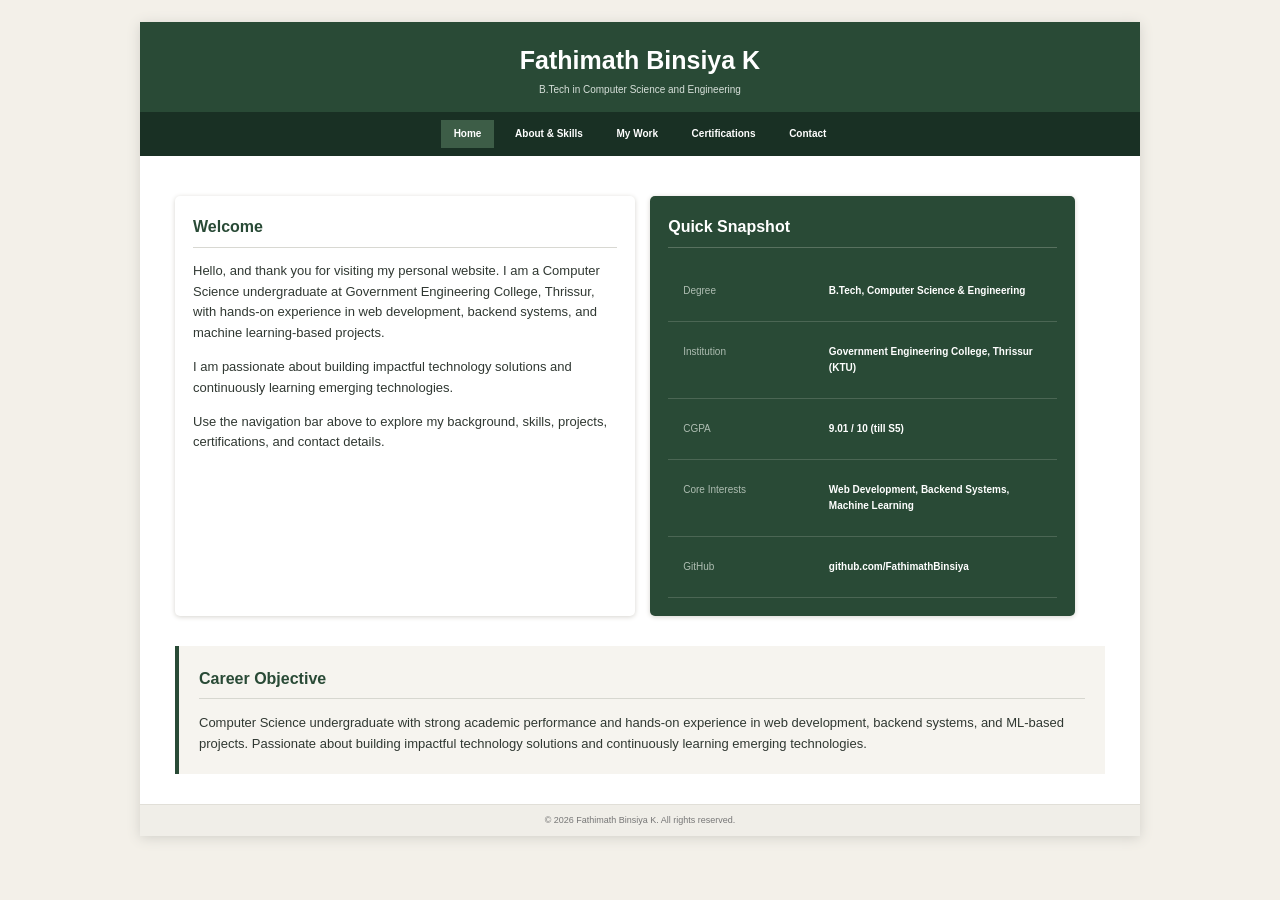
<file: index.html>
<!DOCTYPE html>
<html xmlns="http://www.w3.org/1999/xhtml" lang="en" xml:lang="en">

<head>
    <meta charset="utf-8" />
    <meta name="viewport" content="width=device-width, initial-scale=1.0" />
    <title>Fathimath Binsiya K | Resume</title>
    <link rel="stylesheet" type="text/css" href="style.css" />
</head>

<body>

    <div class="page">

        <header class="header">
            <h1>Fathimath Binsiya K</h1>
            <p>B.Tech in Computer Science and Engineering</p>
        </header>

        <nav class="navigation">
            <a class="active" href="index.html">Home</a>
            <a href="about.html">About &amp; Skills</a>
            <a href="mywork.html">My Work</a>
            <a href="certifications.html">Certifications</a>
            <a href="contact.html">Contact</a>
        </nav>

        <main>

            <div class="home-grid">

                <section class="card welcome-card">
                    <h2>Welcome</h2>

                    <p>
                        Hello, and thank you for visiting my personal website.
                        I am a Computer Science undergraduate at Government
                        Engineering College, Thrissur, with hands-on experience
                        in web development, backend systems, and machine
                        learning-based projects.
                    </p>

                    <p>
                        I am passionate about building impactful technology
                        solutions and continuously learning emerging
                        technologies.
                    </p>

                    <p>
                        Use the navigation bar above to explore my background,
                        skills, projects, certifications, and contact details.
                    </p>
                </section>

                <section class="card snapshot-card">
                    <h2>Quick Snapshot</h2>

                    <div class="snapshot-row">
                        <span>Degree</span>
                        <strong>B.Tech, Computer Science &amp; Engineering</strong>
                    </div>

                    <div class="snapshot-row">
                        <span>Institution</span>
                        <strong>Government Engineering College, Thrissur (KTU)</strong>
                    </div>

                    <div class="snapshot-row">
                        <span>CGPA</span>
                        <strong>9.01 / 10 (till S5)</strong>
                    </div>

                    <div class="snapshot-row">
                        <span>Core Interests</span>
                        <strong>Web Development, Backend Systems, Machine Learning</strong>
                    </div>

                    <div class="snapshot-row">
                        <span>GitHub</span>
                        <strong>github.com/FathimathBinsiya</strong>
                    </div>
                </section>

            </div>

            <section class="highlight-section">
                <h2>Career Objective</h2>

                <p>
                    Computer Science undergraduate with strong academic
                    performance and hands-on experience in web development,
                    backend systems, and ML-based projects. Passionate about
                    building impactful technology solutions and continuously
                    learning emerging technologies.
                </p>
            </section>

        </main>

        <footer>
            <p>&copy; 2026 Fathimath Binsiya K. All rights reserved.</p>
        </footer>

    </div>

</body>
</html>
</file>
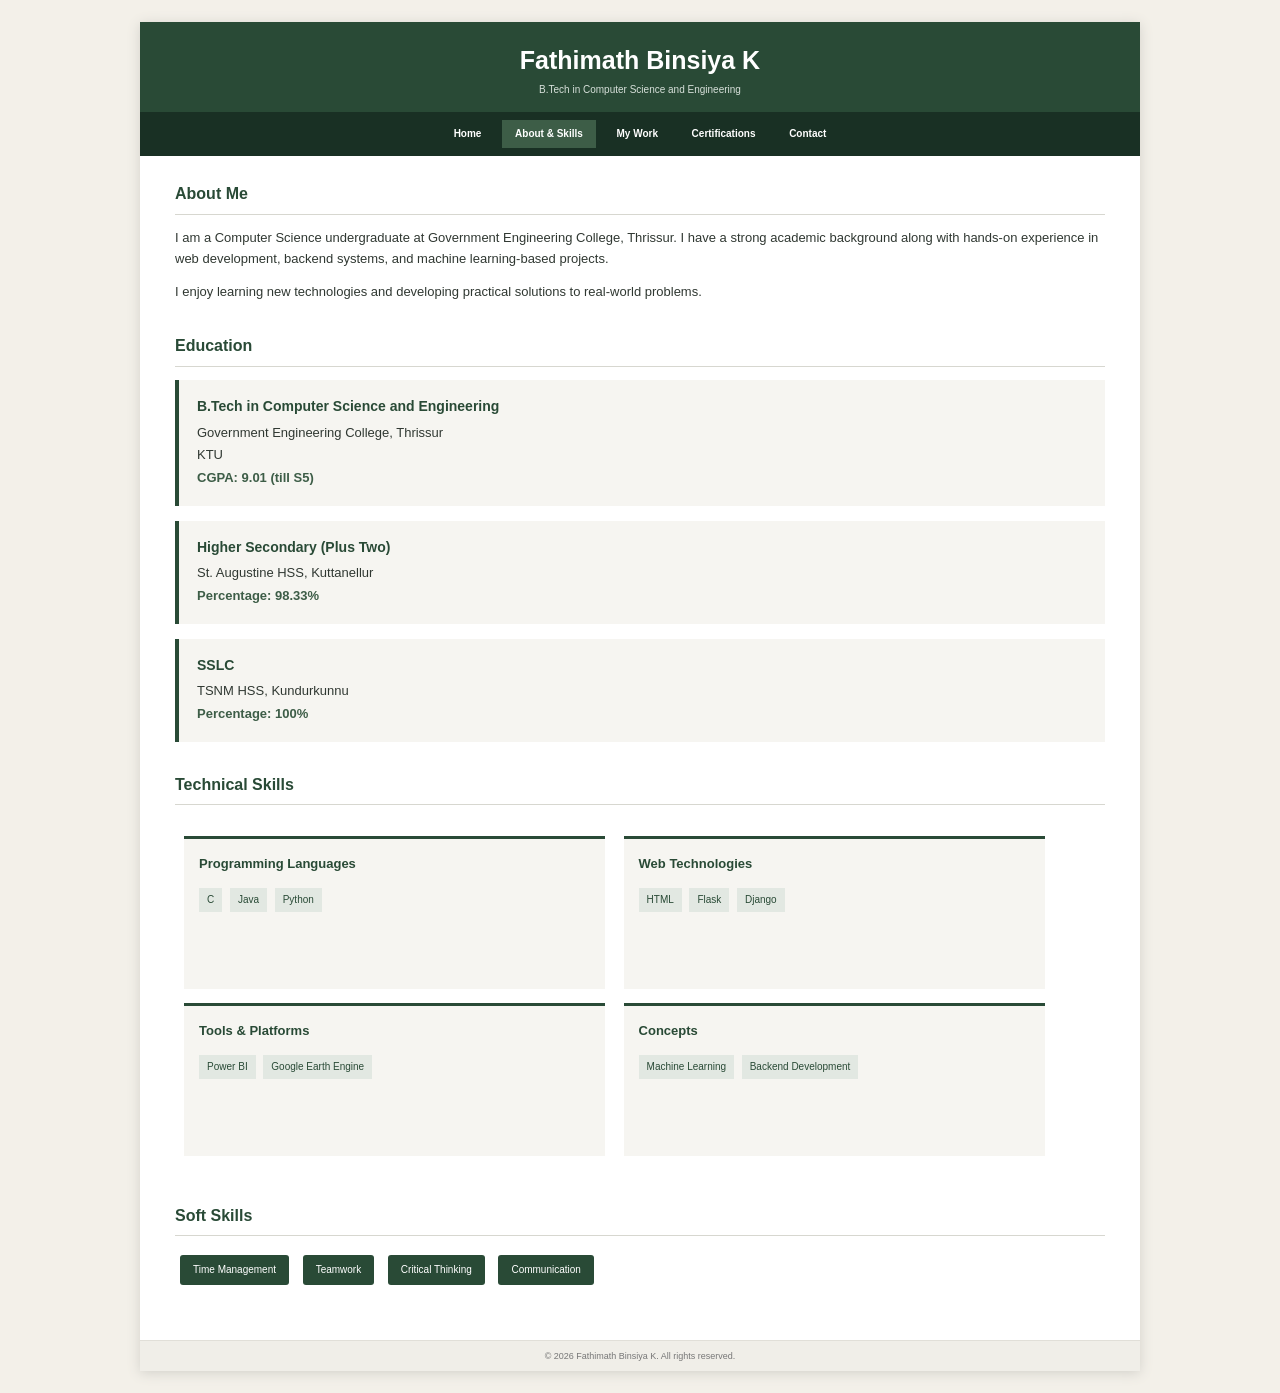
<file: about.html>
<!DOCTYPE html>
<html xmlns="http://www.w3.org/1999/xhtml" lang="en" xml:lang="en">

<head>
    <meta charset="utf-8" />
    <meta name="viewport" content="width=device-width, initial-scale=1.0" />
    <title>About &amp; Skills | Fathimath Binsiya K</title>
    <link rel="stylesheet" type="text/css" href="style.css" />
</head>

<body>

    <div class="page">

        <header class="header">
            <h1>Fathimath Binsiya K</h1>
            <p>B.Tech in Computer Science and Engineering</p>
        </header>

        <nav class="navigation">
            <a href="index.html">Home</a>
            <a class="active" href="about.html">About &amp; Skills</a>
            <a href="mywork.html">My Work</a>
            <a href="certifications.html">Certifications</a>
            <a href="contact.html">Contact</a>
        </nav>

        <main>

            <section class="content-section">
                <h2>About Me</h2>

                <p>
                    I am a Computer Science undergraduate at Government
                    Engineering College, Thrissur. I have a strong academic
                    background along with hands-on experience in web
                    development, backend systems, and machine learning-based
                    projects.
                </p>

                <p>
                    I enjoy learning new technologies and developing practical
                    solutions to real-world problems.
                </p>
            </section>

            <section class="content-section">
                <h2>Education</h2>

                <div class="education-item">
                    <h3>B.Tech in Computer Science and Engineering</h3>
                    <p>Government Engineering College, Thrissur</p>
                    <p>KTU</p>
                    <p class="score">CGPA: 9.01 (till S5)</p>
                </div>

                <div class="education-item">
                    <h3>Higher Secondary (Plus Two)</h3>
                    <p>St. Augustine HSS, Kuttanellur</p>
                    <p class="score">Percentage: 98.33%</p>
                </div>

                <div class="education-item">
                    <h3>SSLC</h3>
                    <p>TSNM HSS, Kundurkunnu</p>
                    <p class="score">Percentage: 100%</p>
                </div>
            </section>

            <section class="content-section">
                <h2>Technical Skills</h2>

                <div class="skills-grid">

                    <div class="skill-card">
                        <h3>Programming Languages</h3>
                        <p>C</p>
                        <p>Java</p>
                        <p>Python</p>
                    </div>

                    <div class="skill-card">
                        <h3>Web Technologies</h3>
                        <p>HTML</p>
                        <p>Flask</p>
                        <p>Django</p>
                    </div>

                    <div class="skill-card">
                        <h3>Tools &amp; Platforms</h3>
                        <p>Power BI</p>
                        <p>Google Earth Engine</p>
                    </div>

                    <div class="skill-card">
                        <h3>Concepts</h3>
                        <p>Machine Learning</p>
                        <p>Backend Development</p>
                    </div>

                </div>
            </section>

            <section class="content-section">
                <h2>Soft Skills</h2>

                <div class="soft-skills">
                    <span>Time Management</span>
                    <span>Teamwork</span>
                    <span>Critical Thinking</span>
                    <span>Communication</span>
                </div>
            </section>

        </main>

        <footer>
            <p>&copy; 2026 Fathimath Binsiya K. All rights reserved.</p>
        </footer>

    </div>

</body>
</html>
</file>
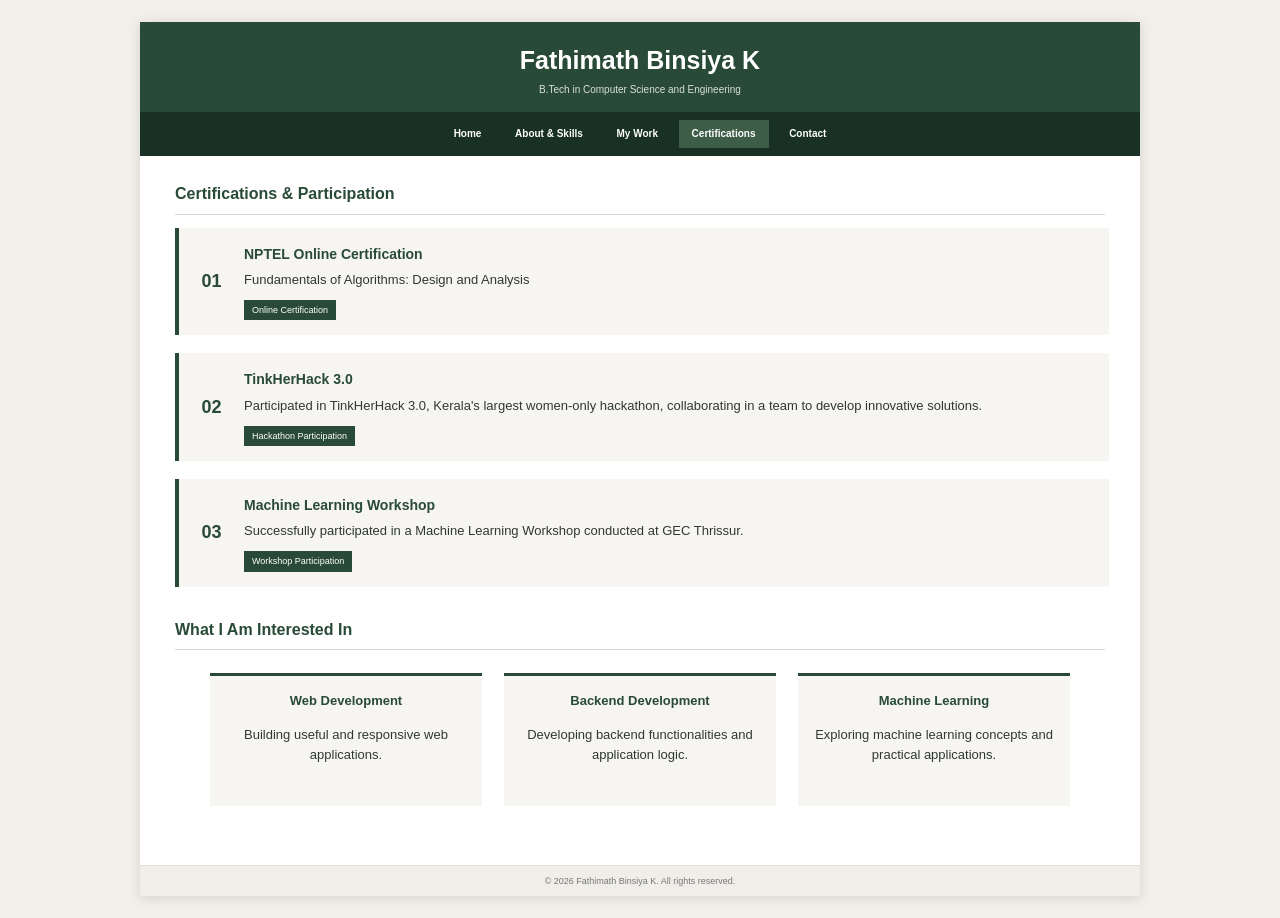
<file: certifications.html>
<!DOCTYPE html>
<html xmlns="http://www.w3.org/1999/xhtml" lang="en" xml:lang="en">

<head>
    <meta charset="utf-8" />
    <meta name="viewport" content="width=device-width, initial-scale=1.0" />
    <title>Certifications | Fathimath Binsiya K</title>
    <link rel="stylesheet" type="text/css" href="style.css" />
</head>

<body>

    <div class="page">

        <header class="header">
            <h1>Fathimath Binsiya K</h1>
            <p>B.Tech in Computer Science and Engineering</p>
        </header>

        <nav class="navigation">
            <a href="index.html">Home</a>
            <a href="about.html">About &amp; Skills</a>
            <a href="mywork.html">My Work</a>
            <a class="active" href="certifications.html">Certifications</a>
            <a href="contact.html">Contact</a>
        </nav>

        <main>

            <section class="content-section">

                <h2>Certifications &amp; Participation</h2>

                <div class="certificate">

                    <div class="certificate-icon">01</div>

                    <div>
                        <h3>NPTEL Online Certification</h3>

                        <p>
                            Fundamentals of Algorithms: Design and Analysis
                        </p>

                        <span class="certificate-label">
                            Online Certification
                        </span>
                    </div>

                </div>

                <div class="certificate">

                    <div class="certificate-icon">02</div>

                    <div>
                        <h3>TinkHerHack 3.0</h3>

                        <p>
                            Participated in TinkHerHack 3.0, Kerala's
                            largest women-only hackathon, collaborating in
                            a team to develop innovative solutions.
                        </p>

                        <span class="certificate-label">
                            Hackathon Participation
                        </span>
                    </div>

                </div>

                <div class="certificate">

                    <div class="certificate-icon">03</div>

                    <div>
                        <h3>Machine Learning Workshop</h3>

                        <p>
                            Successfully participated in a Machine Learning
                            Workshop conducted at GEC Thrissur.
                        </p>

                        <span class="certificate-label">
                            Workshop Participation
                        </span>
                    </div>

                </div>

            </section>

            <section class="content-section">
                <h2>What I Am Interested In</h2>

                <div class="interest-grid">

                    <div class="interest-card">
                        <h3>Web Development</h3>
                        <p>
                            Building useful and responsive web applications.
                        </p>
                    </div>

                    <div class="interest-card">
                        <h3>Backend Development</h3>
                        <p>
                            Developing backend functionalities and
                            application logic.
                        </p>
                    </div>

                    <div class="interest-card">
                        <h3>Machine Learning</h3>
                        <p>
                            Exploring machine learning concepts and
                            practical applications.
                        </p>
                    </div>

                </div>
            </section>

        </main>

        <footer>
            <p>&copy; 2026 Fathimath Binsiya K. All rights reserved.</p>
        </footer>

    </div>

</body>
</html>
</file>
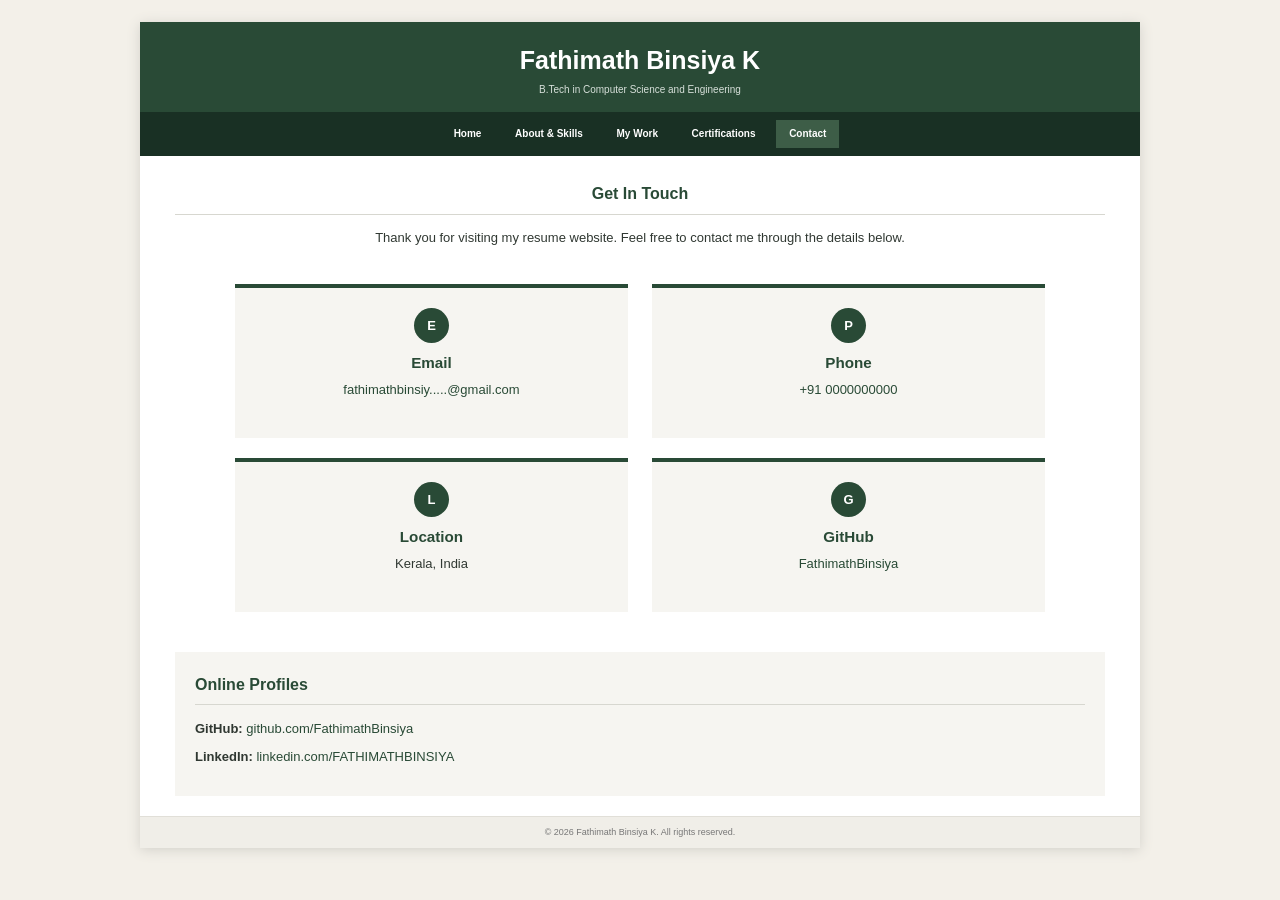
<file: contact.html>
<!DOCTYPE html>
<html xmlns="http://www.w3.org/1999/xhtml" lang="en" xml:lang="en">

<head>
    <meta charset="utf-8" />
    <meta name="viewport" content="width=device-width, initial-scale=1.0" />
    <title>Contact | Fathimath Binsiya K</title>
    <link rel="stylesheet" type="text/css" href="style.css" />
</head>

<body>

    <div class="page">

        <header class="header">
            <h1>Fathimath Binsiya K</h1>
            <p>B.Tech in Computer Science and Engineering</p>
        </header>

        <nav class="navigation">
            <a href="index.html">Home</a>
            <a href="about.html">About &amp; Skills</a>
            <a href="mywork.html">My Work</a>
            <a href="certifications.html">Certifications</a>
            <a class="active" href="contact.html">Contact</a>
        </nav>

        <main>

            <section class="contact-intro">
                <h2>Get In Touch</h2>

                <p>
                    Thank you for visiting my resume website. Feel free to
                    contact me through the details below.
                </p>
            </section>

            <div class="contact-grid">

                <div class="contact-card">

                    <div class="contact-icon">E</div>

                    <h3>Email</h3>

                    <p>
                        <a href="mailto:fathimathbinsiya2004@gmail.com">
                            fathimathbinsiy.....@gmail.com
                        </a>
                    </p>

                </div>

                <div class="contact-card">

                    <div class="contact-icon">P</div>

                    <h3>Phone</h3>

                    <p>
                        <a href="tel:+917306704391">
                            +91 0000000000
                        </a>
                    </p>

                </div>

                <div class="contact-card">

                    <div class="contact-icon">L</div>

                    <h3>Location</h3>

                    <p>Kerala, India</p>

                </div>

                <div class="contact-card">

                    <div class="contact-icon">G</div>

                    <h3>GitHub</h3>

                    <p>
                        <a href="https://github.com/FathimathBinsiya">
                            FathimathBinsiya
                        </a>
                    </p>

                </div>

            </div>

            <section class="social-section">

                <h2>Online Profiles</h2>

                <p>
                    <strong>GitHub:</strong>
                    <a href="https://github.com/FathimathBinsiya">
                        github.com/FathimathBinsiya
                    </a>
                </p>

                <p>
                    <strong>LinkedIn:</strong>
                    <a href="https://www.linkedin.com/">
                        linkedin.com/FATHIMATHBINSIYA
                    </a>
                </p>

            </section>

        </main>

        <footer>
            <p>&copy; 2026 Fathimath Binsiya K. All rights reserved.</p>
        </footer>

    </div>

</body>
</html>
</file>
<file: style.css>
/* =========================================
   FATHIMATH BINSIYA K - RESUME WEBSITE
   ========================================= */

/* Basic Page */

html,
body {
    margin: 0;
    padding: 0;
    min-height: 100%;
}

body {
    background-color: #f3f0e9;
    color: #303832;
    font-family: Arial, Helvetica, sans-serif;
    font-size: 13px;
    line-height: 1.6;
}

/* Main Page */

.page {
    width: 92%;
    max-width: 1000px;
    margin: 22px auto;
    background-color: #ffffff;
    box-shadow: 0 2px 12px #d2d0ca;
}

/* Header */

.header {
    background-color: #294a36;
    color: #ffffff;
    text-align: center;
    padding: 18px 20px 14px 20px;
}

.header h1 {
    margin: 0;
    font-size: 25px;
    font-weight: bold;
}

.header p {
    margin: 2px 0 0 0;
    font-size: 10px;
    color: #d7e0da;
}

/* Navigation */

.navigation {
    background-color: #193024;
    text-align: center;
    padding: 8px 5px;
}

.navigation a {
    display: inline-block;
    color: #ffffff;
    text-decoration: none;
    font-size: 10px;
    font-weight: bold;
    padding: 6px 13px;
    margin: 0 2px;
}

.navigation a:hover {
    background-color: #31543f;
}

.navigation a.active {
    background-color: #3d5d47;
}

/* Main */

main {
    padding: 25px 35px 20px 35px;
}

/* Home Grid */

.home-grid {
    display: table;
    width: 100%;
    border-spacing: 15px;
    margin-left: -15px;
}

.home-grid .card {
    display: table-cell;
    vertical-align: top;
}

.welcome-card {
    width: 52%;
}

.snapshot-card {
    width: 48%;
}

/* Cards */

.card {
    padding: 18px;
    border-radius: 5px;
    box-shadow: 0 1px 5px #d6d4cf;
}

.welcome-card {
    background-color: #ffffff;
}

.snapshot-card {
    background-color: #294a36;
    color: #ffffff;
}

.card h2,
.content-section h2,
.highlight-section h2,
.contact-intro h2,
.social-section h2,
.validator-section h2 {
    margin-top: 0;
    padding-bottom: 7px;
    border-bottom: 1px solid #d8d8d2;
    font-size: 16px;
}

.welcome-card h2 {
    color: #294a36;
}

.snapshot-card h2 {
    color: #ffffff;
    border-bottom-color: #58715f;
}

/* Snapshot */

.snapshot-row {
    display: table;
    width: 100%;
    padding: 7px 0;
    border-bottom: 1px solid #4b6654;
}

.snapshot-row span,
.snapshot-row strong {
    display: table-cell;
    vertical-align: top;
}

.snapshot-row span {
    width: 38%;
    color: #aebdb2;
    font-size: 10px;
}

.snapshot-row strong {
    width: 62%;
    color: #ffffff;
    font-size: 10px;
}

/* General Sections */

.content-section {
    margin-bottom: 30px;
}

.content-section h2,
.highlight-section h2,
.contact-intro h2,
.social-section h2,
.validator-section h2 {
    color: #294a36;
    border-bottom-color: #d7d7d0;
}

.highlight-section {
    margin: 15px 0 10px 0;
    padding: 20px;
    background-color: #f6f4ef;
    border-left: 4px solid #294a36;
}

.highlight-section p {
    margin-bottom: 0;
}

/* Education */

.education-item {
    margin-bottom: 15px;
    padding: 15px 18px;
    background-color: #f6f5f1;
    border-left: 4px solid #294a36;
}

.education-item h3 {
    margin: 0 0 5px 0;
    color: #294a36;
    font-size: 14px;
}

.education-item p {
    margin: 2px 0;
}

.education-item .score {
    font-weight: bold;
    color: #3d5d47;
}

/* Skills Grid */

.skills-grid {
    display: table;
    width: 100%;
    border-spacing: 10px;
    margin-left: -10px;
}

.skill-card {
    display: inline-block;
    vertical-align: top;
    width: 43%;
    min-height: 120px;
    margin: 7px 1%;
    padding: 15px;
    background-color: #f6f5f1;
    border-top: 3px solid #294a36;
}

.skill-card h3 {
    margin: 0 0 10px 0;
    color: #294a36;
    font-size: 13px;
}

.skill-card p {
    display: inline-block;
    margin: 3px 4px 3px 0;
    padding: 4px 8px;
    background-color: #e2e8e2;
    color: #294a36;
    font-size: 10px;
}

/* Soft Skills */

.soft-skills {
    text-align: left;
}

.soft-skills span {
    display: inline-block;
    margin: 5px;
    padding: 7px 13px;
    background-color: #294a36;
    color: #ffffff;
    border-radius: 3px;
    font-size: 10px;
}

/* Projects */

.project {
    display: table;
    width: 100%;
    margin-bottom: 20px;
    background-color: #f6f5f1;
    border-left: 4px solid #294a36;
}

.project-number {
    display: table-cell;
    width: 70px;
    vertical-align: top;
    text-align: center;
    padding-top: 22px;
    color: #294a36;
    font-size: 20px;
    font-weight: bold;
}

.project-content {
    display: table-cell;
    padding: 18px 20px;
}

.project-content h3 {
    margin: 0 0 7px 0;
    color: #294a36;
    font-size: 16px;
}

.project-content ul {
    padding-left: 20px;
}

.project-content li {
    margin-bottom: 7px;
}

.technology {
    margin-top: 12px;
}

.technology span {
    display: inline-block;
    margin-right: 6px;
    padding: 4px 8px;
    background-color: #294a36;
    color: #ffffff;
    font-size: 9px;
}

/* Activity */

.activity-card {
    padding: 18px;
    background-color: #f6f5f1;
    border-left: 4px solid #294a36;
}

.activity-card h3 {
    margin-top: 0;
    color: #294a36;
}

/* Certifications */

.certificate {
    display: table;
    width: 100%;
    margin-bottom: 18px;
    padding: 15px 0;
    background-color: #f6f5f1;
    border-left: 4px solid #294a36;
}

.certificate-icon {
    display: table-cell;
    width: 65px;
    text-align: center;
    vertical-align: middle;
    color: #294a36;
    font-size: 18px;
    font-weight: bold;
}

.certificate > div:last-child {
    display: table-cell;
    vertical-align: middle;
    padding-right: 15px;
}

.certificate h3 {
    margin: 0 0 5px 0;
    color: #294a36;
    font-size: 14px;
}

.certificate p {
    margin: 0 0 8px 0;
}

.certificate-label {
    display: inline-block;
    padding: 3px 8px;
    background-color: #294a36;
    color: #ffffff;
    font-size: 9px;
}

/* Interests */

.interest-grid {
    text-align: center;
}

.interest-card {
    display: inline-block;
    vertical-align: top;
    width: 26%;
    margin: 1%;
    padding: 15px;
    min-height: 100px;
    background-color: #f6f5f1;
    border-top: 3px solid #294a36;
}

.interest-card h3 {
    color: #294a36;
    font-size: 13px;
    margin-top: 0;
}

/* Contact */

.contact-intro {
    text-align: center;
    margin-bottom: 25px;
}

.contact-grid {
    text-align: center;
}

.contact-card {
    display: inline-block;
    vertical-align: top;
    width: 38%;
    margin: 10px;
    padding: 20px;
    min-height: 110px;
    background-color: #f6f5f1;
    border-top: 4px solid #294a36;
}

.contact-icon {
    width: 35px;
    height: 35px;
    margin: 0 auto 8px auto;
    line-height: 35px;
    background-color: #294a36;
    color: #ffffff;
    border-radius: 50%;
    font-weight: bold;
}

.contact-card h3 {
    margin: 5px 0;
    color: #294a36;
}

.contact-card p {
    margin: 0;
}

.contact-card a,
.social-section a {
    color: #294a36;
    text-decoration: none;
}

.contact-card a:hover,
.social-section a:hover {
    text-decoration: underline;
}

/* Social Section */

.social-section {
    margin-top: 30px;
    padding: 20px;
    background-color: #f6f5f1;
}

.social-section p {
    margin: 8px 0;
}

/* Validator */

.validator-section {
    margin-top: 30px;
    padding: 20px;
    text-align: center;
    background-color: #f6f5f1;
}

.validator-section img {
    border: 0;
}

/* Footer */

footer {
    padding: 8px;
    background-color: #f0eee8;
    border-top: 1px solid #e1dfd8;
    text-align: center;
}

footer p {
    margin: 0;
    color: #777777;
    font-size: 9px;
}

/* Links */

a {
    color: inherit;
}

/* Responsive Design */

@media screen and (max-width: 700px) {

    .page {
        width: 100%;
        margin: 0;
    }

    main {
        padding: 20px;
    }

    .navigation a {
        display: block;
        margin: 2px 20px;
    }

    .home-grid {
        display: block;
        width: auto;
        margin: 0;
    }

    .home-grid .card {
        display: block;
        width: auto;
        margin-bottom: 15px;
    }

    .skill-card {
        display: block;
        width: auto;
        margin: 10px 0;
    }

    .project {
        display: block;
    }

    .project-number {
        display: block;
        width: auto;
        padding: 12px 0 0 0;
    }

    .project-content {
        display: block;
    }

    .interest-card {
        display: block;
        width: auto;
        margin: 10px 0;
    }

    .contact-card {
        display: block;
        width: auto;
        margin: 10px 0;
    }

    .certificate {
        display: block;
        padding: 15px;
    }

    .certificate-icon {
        display: block;
        width: auto;
        margin-bottom: 10px;
    }

    .certificate > div:last-child {
        display: block;
    }
}
</file>
